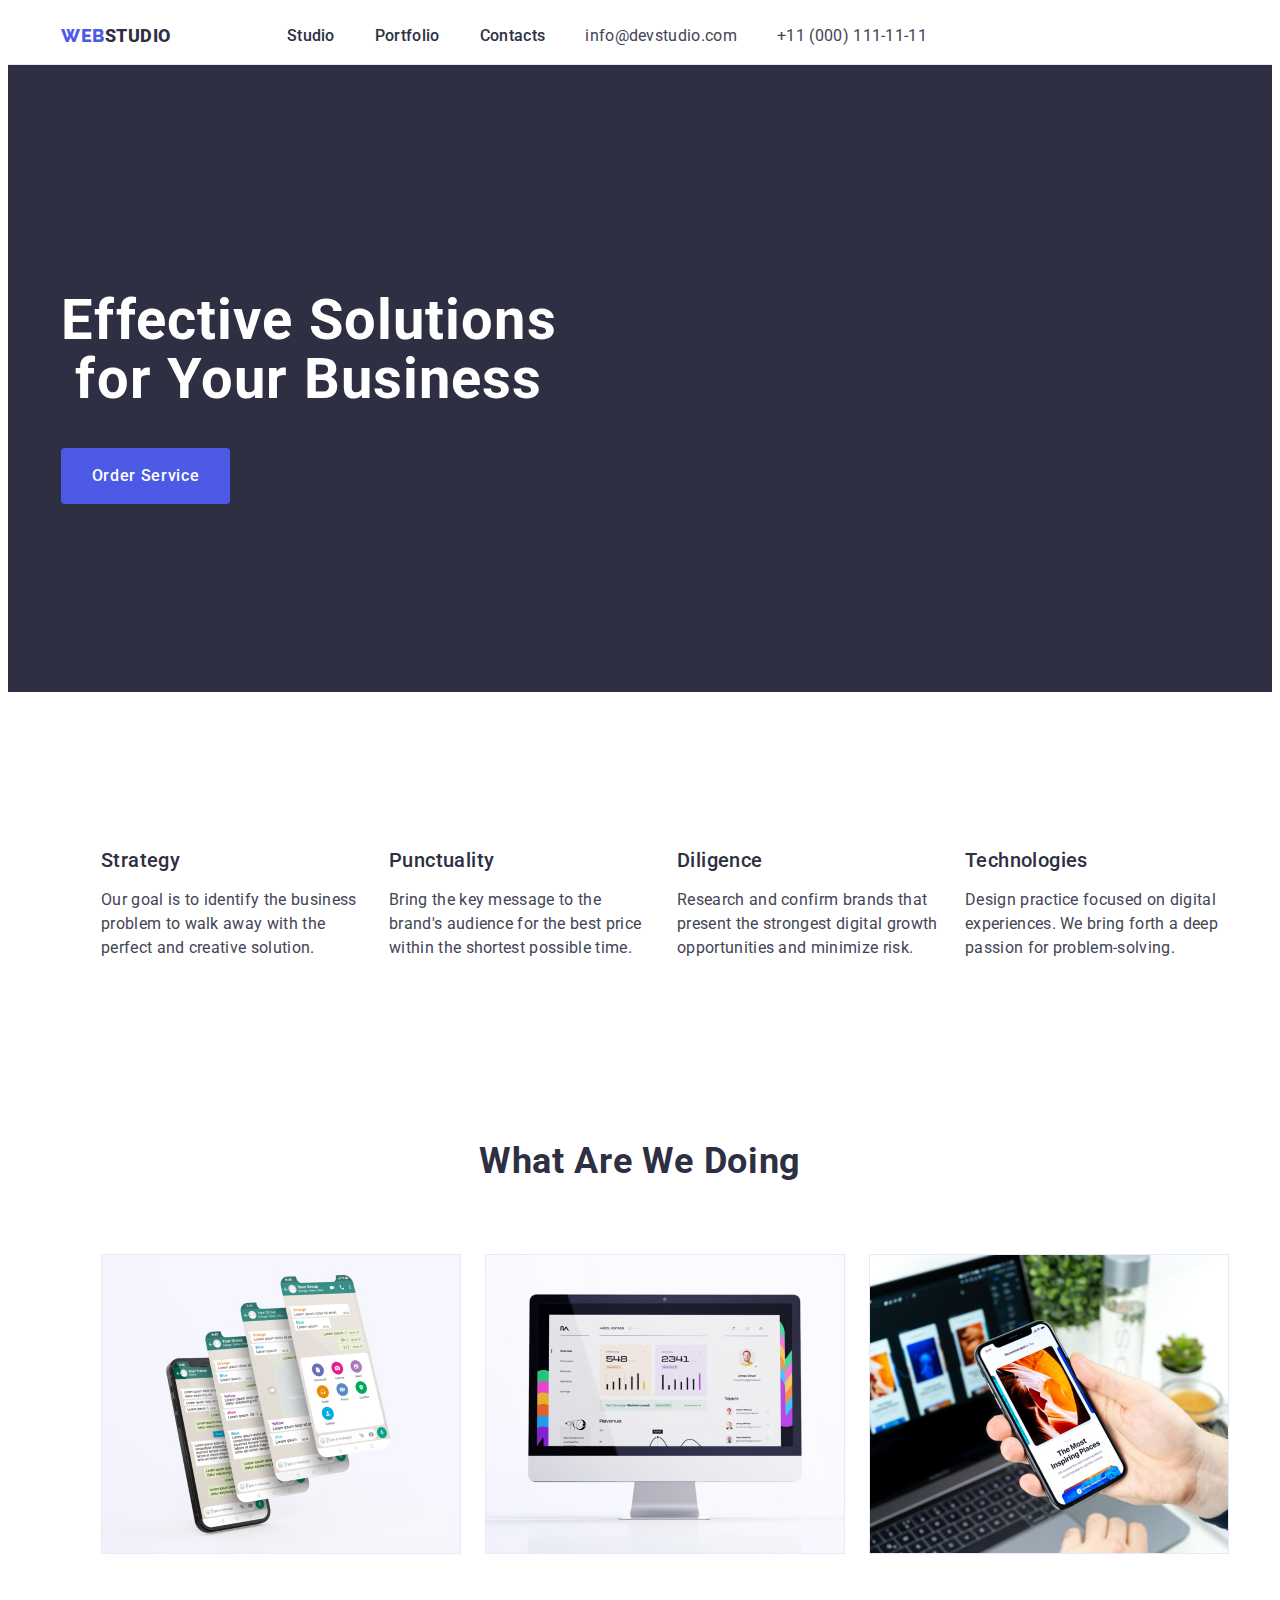
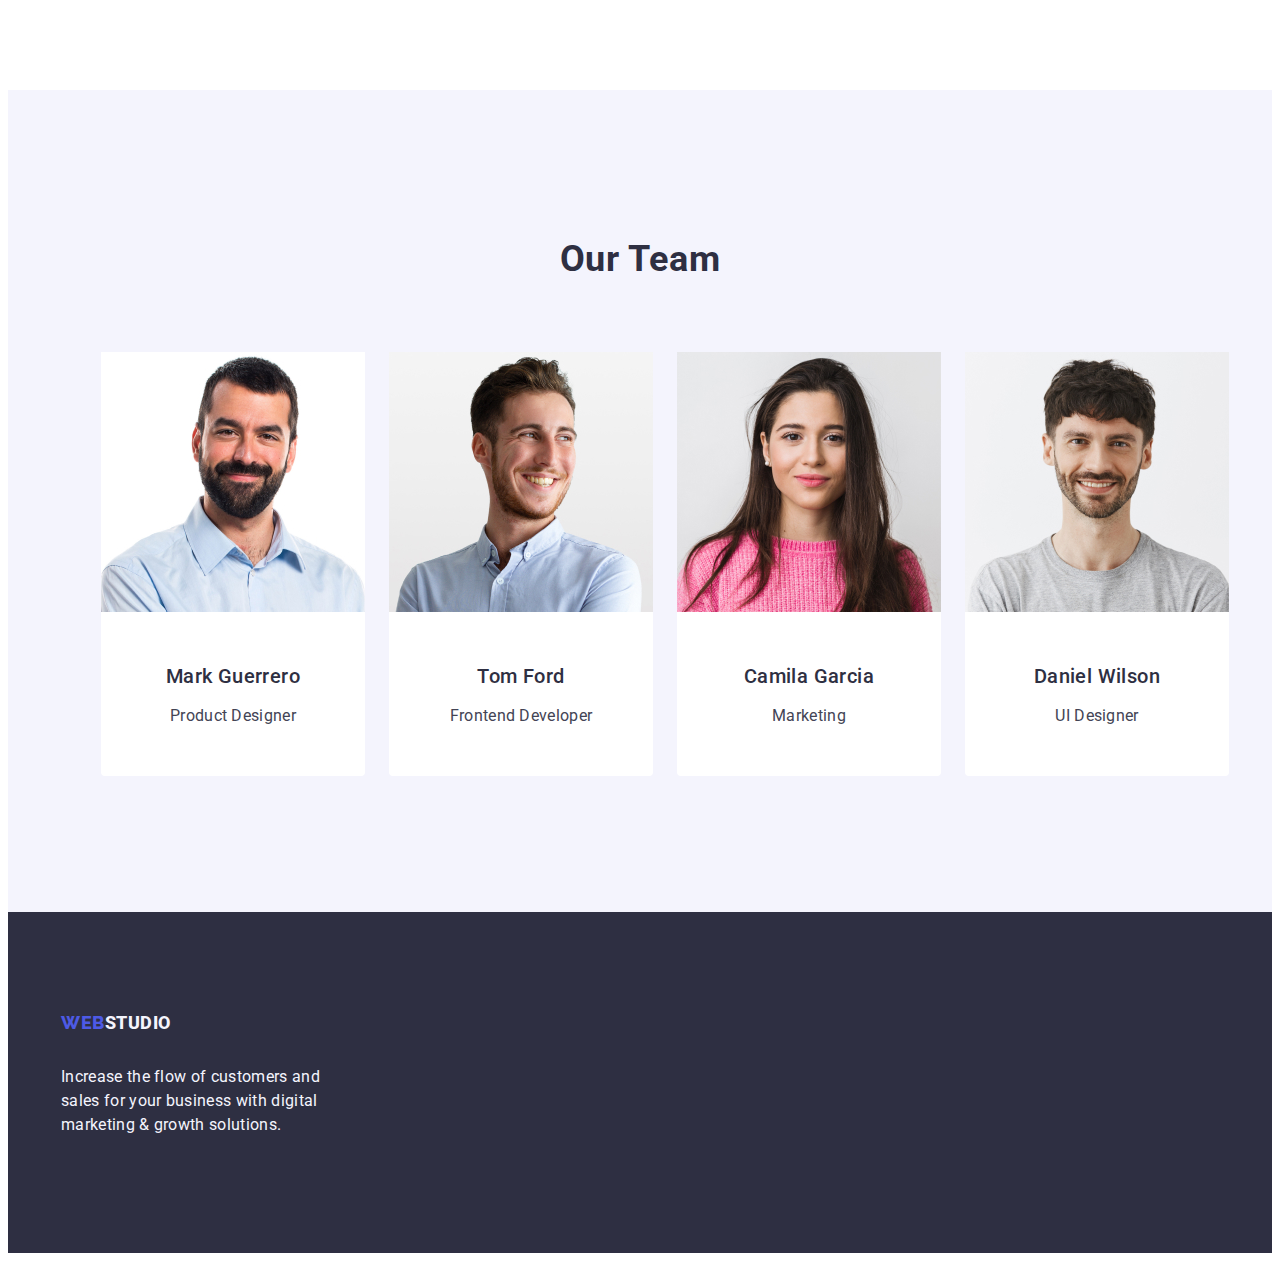
<file: index.html>
<!DOCTYPE html>
<html lang="en">
  <head>
    <meta charset="UTF-8" />
    <meta http-equiv="X-UA-Compatible" content="IE=edge" />
    <meta name="viewport" content="width=device-width, initial-scale=1.0" />
    <meta name="description" content="Effective Solutions for Your Business" />
    <meta name="keywords" content="Business, Solutions" />
    <link
      rel="stylesheet"
      href="https://cdnjs.cloudflare.com/ajax/libs/modern-normalize/2.0.0/modern-normalize.min.css"
      integrity="sha512-4xo8blKMVCiXpTaLzQSLSw3KFOVPWhm/TRtuPVc4WG6kUgjH6J03IBuG7JZPkcWMxJ5huwaBpOpnwYElP/m6wg=="
      crossorigin="anonymous"
      referrerpolicy="no-referrer"
    />
    <link rel="preconnect" href="https://fonts.googleapis.com" />
    <link rel="preconnect" href="https://fonts.gstatic.com" crossorigin />
    <link
      href="https://fonts.googleapis.com/css2?family=Raleway:wght@700&family=Roboto:wght@400;500;700;900&display=swap"
      rel="stylesheet"
    />
    <title>WebStudio</title>
    <link rel="stylesheet" href="./css/styles.css" />
  </head>
  <body>
    <!-- Header -->
    <header class="header-flexbox-styling">
      <div class="header-div-flexbox-styling container">
        <!-- Logo -->
        <nav class="header-nav-flexbox-styling">
          <a class="logo link" href="./index.html"
            >Web<span class="logo-studio">Studio</span></a
          >
          <!-- Menu Nav -->
          <ul class="list header-menu-flexbox-styling">
            <li>
              <a href="./index.html" class="nav-list link">Studio</a>
            </li>
            <li>
              <a href="./portfolio.html" class="nav-list link">Portfolio</a>
            </li>
            <li><a href="" class="nav-list link">Contacts</a></li>
          </ul>
        </nav>

        <!-- Contact info -->
        <address class="address-info">
          <ul class="list header-menu-flexbox-styling">
            <li>
              <a href="mailto:info@devstudio.com" class="address-details link"
                >info@devstudio.com</a
              >
            </li>
            <li>
              <a href="tel:+110001111111" class="address-details link"
                >+11 (000) 111-11-11</a
              >
            </li>
          </ul>
        </address>
      </div>
    </header>
    <main>
      <!-- Hero section 1-->
      <section class="hero-section">
        <div class="container">
          <h1 class="hero-section-title">
            Effective Solutions for Your Business
          </h1>
          <button type="button" class="button">Order Service</button>
        </div>
      </section>
      <!-- About section 2-->
      <section title="lists" class="second-section">
        <!-- ul>li*4>div>h3+p -->
        <div class="container">
          <h2 class="visually-hidden">something goes here</h2>
          <ul class="list">
            <li class="second-section-list-element">
              <h3 class="list-title">Strategy</h3>
              <p class="list-para">
                Our goal is to identify the business problem to walk away with
                the perfect and creative solution.
              </p>
            </li>
            <li class="second-section-list-element">
              <h3 class="list-title">Punctuality</h3>
              <p class="list-para">
                Bring the key message to the brand's audience for the best price
                within the shortest possible time.
              </p>
            </li>
            <li class="second-section-list-element">
              <h3 class="list-title">Diligence</h3>
              <p class="list-para">
                Research and confirm brands that present the strongest digital
                growth opportunities and minimize risk.
              </p>
            </li>
            <li class="second-section-list-element">
              <h3 class="list-title">Technologies</h3>
              <p class="list-para">
                Design practice focused on digital experiences. We bring forth a
                deep passion for problem-solving.
              </p>
            </li>
          </ul>
        </div>
      </section>

      <!-- About section 3
    What Are We Doing -->
      <section title="What are we doing" class="third-section">
        <div class="container">
          <h2 class="mission-title">What are we doing</h2>

          <ul class="list">
            <li class="third-section-list-element">
              <img
                src="./images/whatdoing1.jpg"
                alt="monitor screen"
                width="360"
              />
            </li>
            <li class="third-section-list-element">
              <img
                src="./images/whatdoing2.jpg"
                alt="messenger app"
                width="360"
              />
            </li>
            <li class="third-section-list-element">
              <img
                src="./images/whatdoing3.jpg"
                alt="holding phone"
                width="360"
              />
            </li>
          </ul>
        </div>
      </section>
      <!-- About section 4
    Our Team -->
      <section class="team-section">
        <div class="container">
          <h2 class="team-title">Our Team</h2>

          <ul class="list">
            <li class="list-element">
              <img src="./images/mark.jpg" alt="mark" width="264" />
              <div class="worker">
                <h3 class="list-title list-title-worker">Mark Guerrero</h3>
                <p class="list-para list-para-worker">Product Designer</p>
              </div>
            </li>
            <li class="list-element">
              <img src="./images/tom.jpg" alt="tom" width="264" />
              <div class="worker">
                <h3 class="list-title list-title-worker">Tom Ford</h3>
                <p class="list-para list-para-worker">Frontend Developer</p>
              </div>
            </li>
            <li class="list-element">
              <img src="./images/camila.jpg" alt="camila" width="264" />
              <div class="worker">
                <h3 class="list-title list-title-worker">Camila Garcia</h3>
                <p class="list-para list-para-worker">Marketing</p>
              </div>
            </li>
            <li class="list-element">
              <img src="./images/daniel.jpg" alt="daniel" width="264" />
              <div class="worker">
                <h3 class="list-title list-title-worker">Daniel Wilson</h3>
                <p class="list-para list-para-worker">UI Designer</p>
              </div>
            </li>
          </ul>
        </div>
      </section>
    </main>
    <footer class="footer">
      <div class="container">
        <!-- Logo -->

        <a class="logo link logo-footer" href="./index.html"
          >Web<span class="logo-studio-footer">Studio</span></a
        >
        <p class="footer-text">
          Increase the flow of customers and sales for your business with
          digital marketing & growth solutions.
        </p>
      </div>
    </footer>
  </body>
</html>
</file>
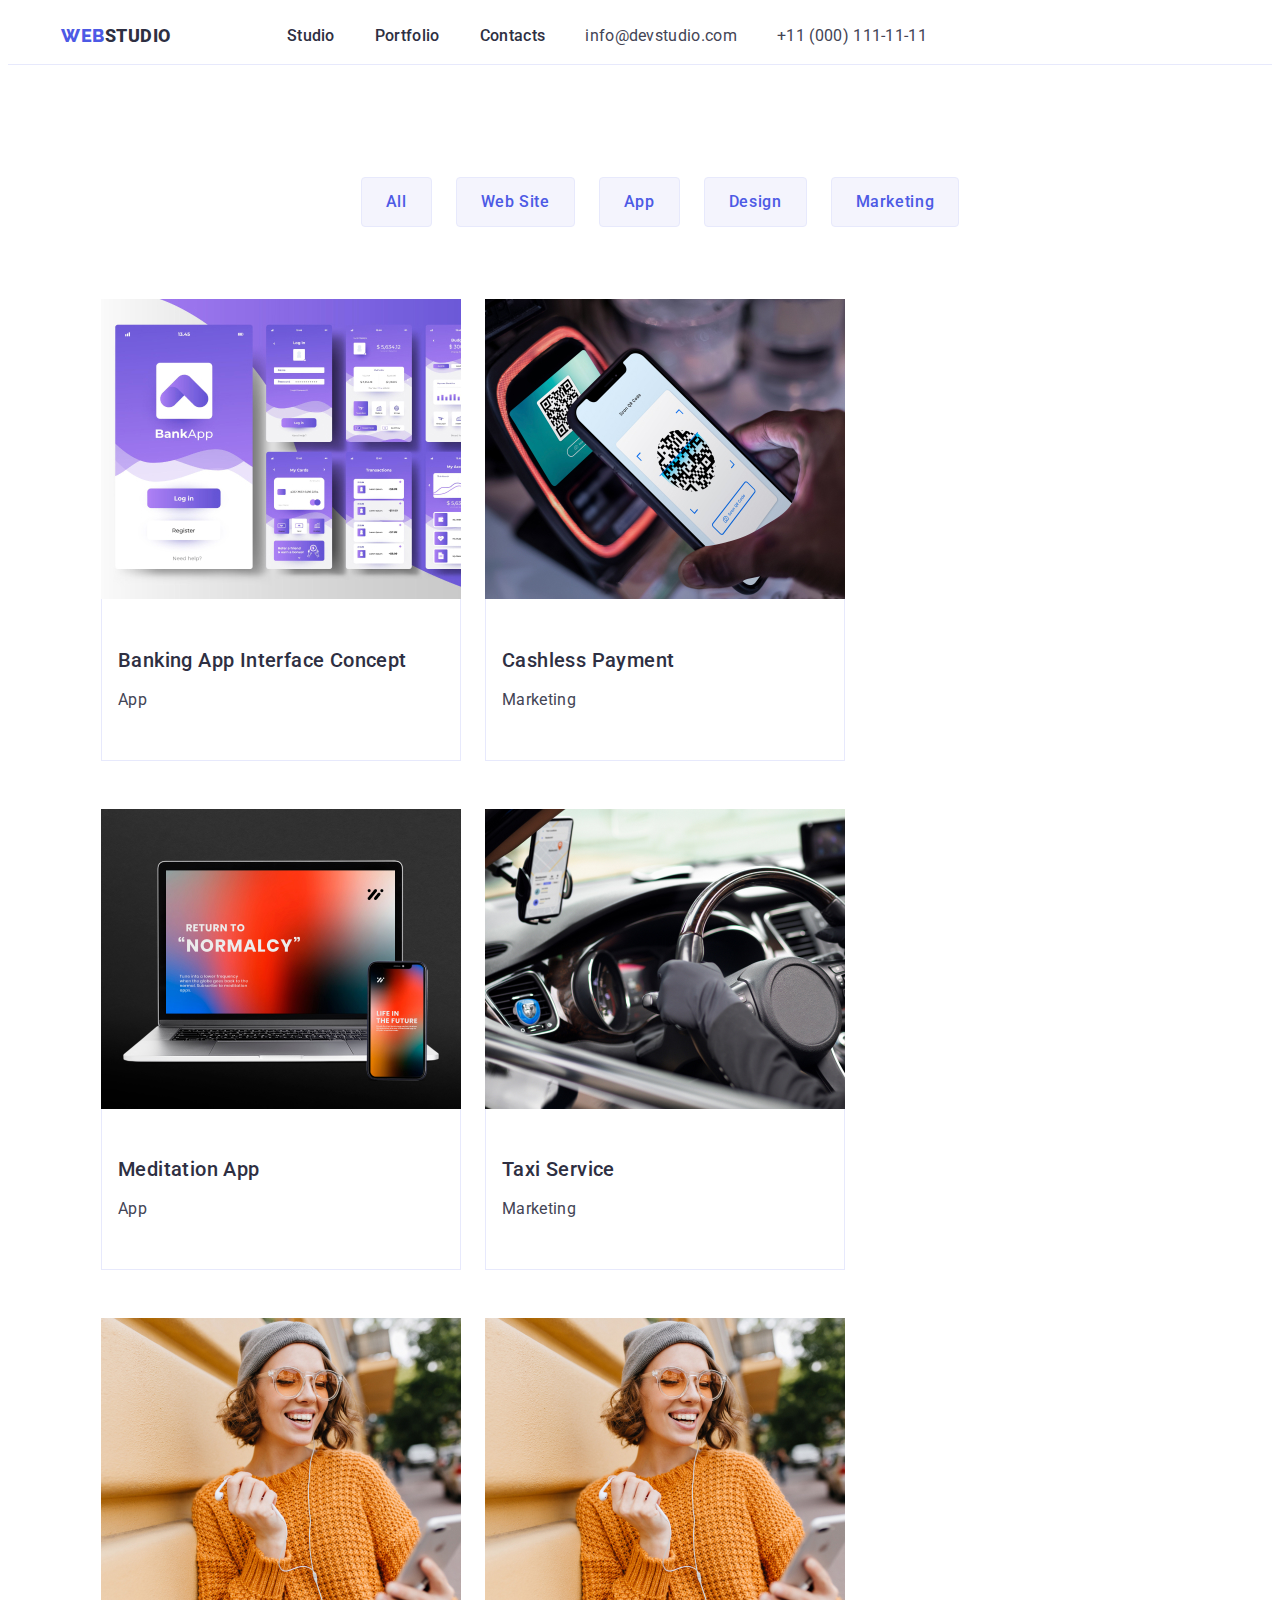
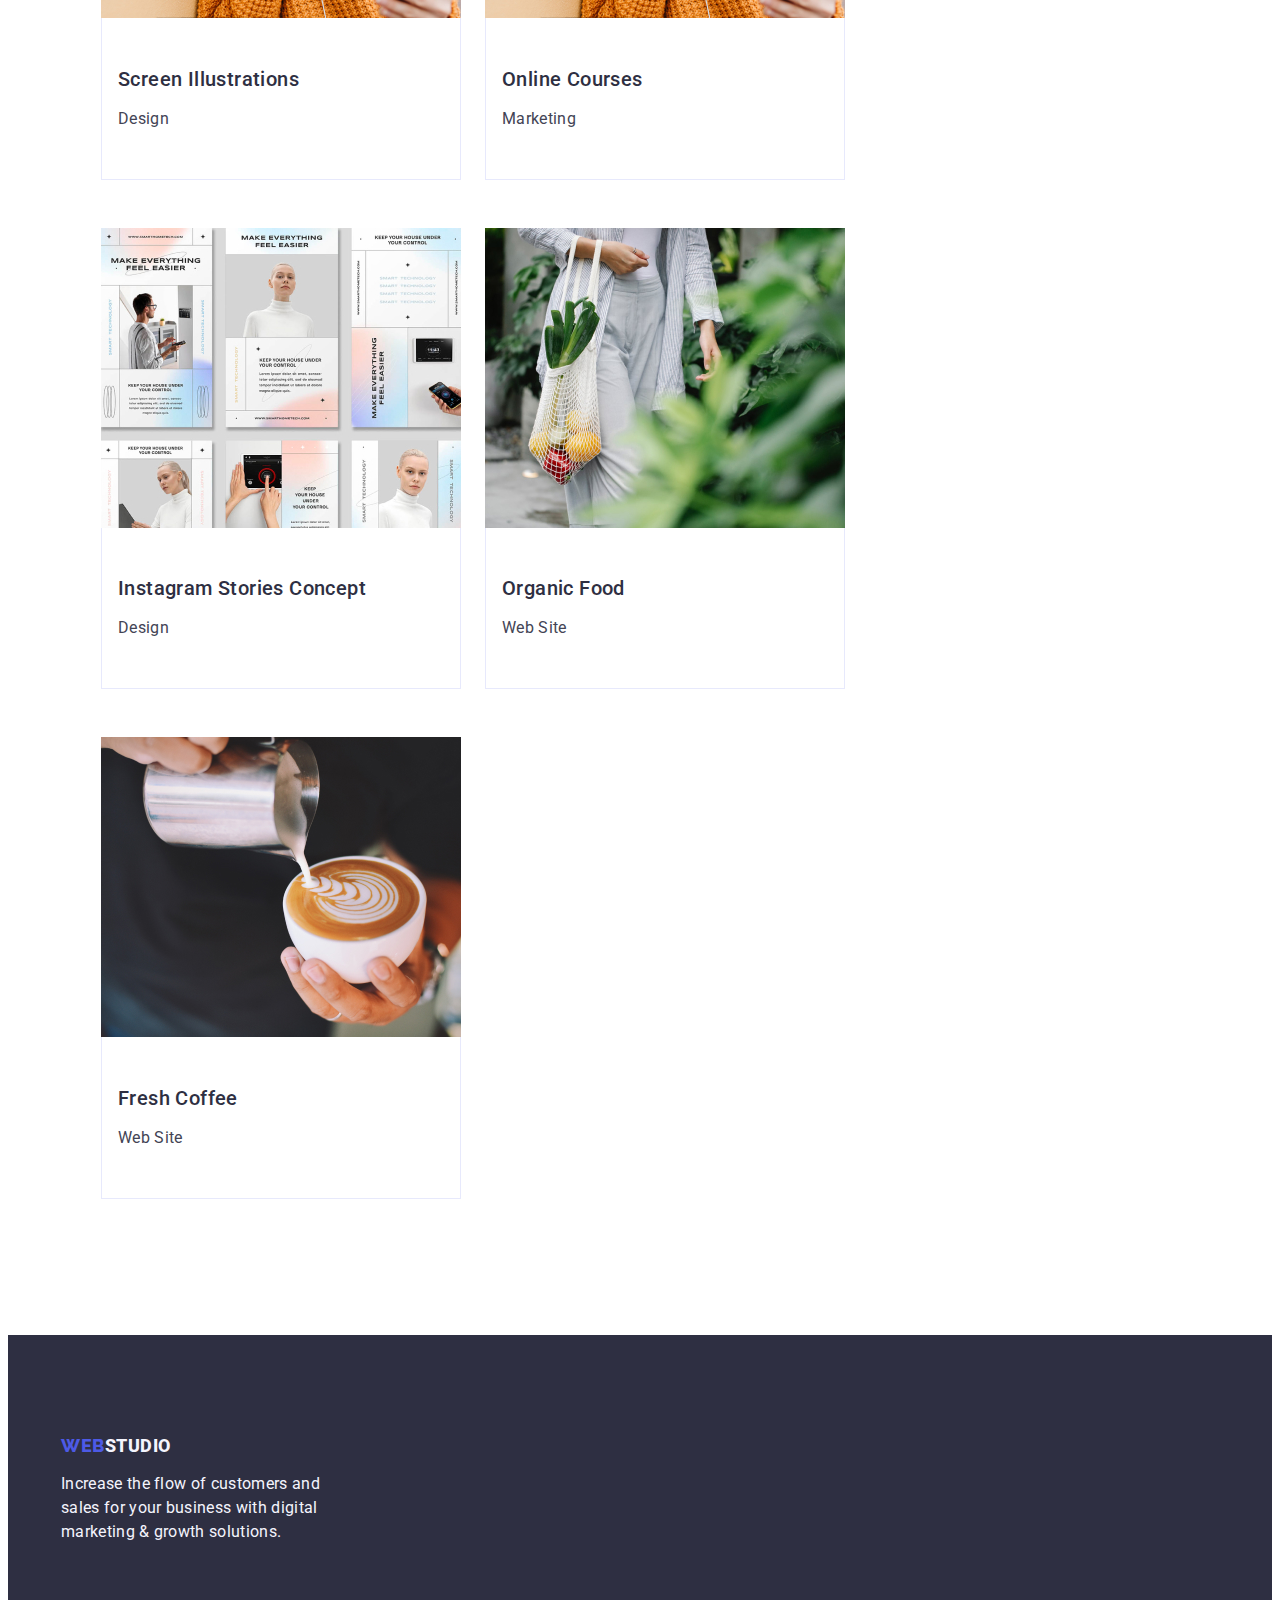
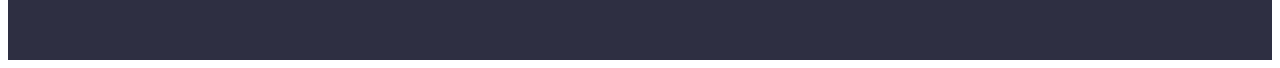
<file: portfolio.html>
<!DOCTYPE html>
<html lang="en">
  <head>
    <meta charset="UTF-8" />
    <meta http-equiv="X-UA-Compatible" content="IE=edge" />
    <meta name="viewport" content="width=device-width, initial-scale=1.0" />
    <meta name="description" content="Effective Solutions for Your Business" />
    <meta name="keywords" content="Business, Solutions" />
    <link
      rel="stylesheet"
      href="https://cdnjs.cloudflare.com/ajax/libs/modern-normalize/2.0.0/modern-normalize.min.css"
      integrity="sha512-4xo8blKMVCiXpTaLzQSLSw3KFOVPWhm/TRtuPVc4WG6kUgjH6J03IBuG7JZPkcWMxJ5huwaBpOpnwYElP/m6wg=="
      crossorigin="anonymous"
      referrerpolicy="no-referrer"
    />
    <link rel="preconnect" href="https://fonts.googleapis.com" />
    <link rel="preconnect" href="https://fonts.gstatic.com" crossorigin />
    <link
      href="https://fonts.googleapis.com/css2?family=Raleway:wght@700&family=Roboto:wght@400;500;700;900&display=swap"
      rel="stylesheet"
    />
    <title>WebStudio</title>
    <link rel="stylesheet" href="./css/styles.css" />
  </head>
  <body>
    <!-- Header -->
    <header class="header-flexbox-styling">
      <div class="header-div-flexbox-styling container">
        <!-- Logo -->
        <nav class="header-nav-flexbox-styling">
          <a class="logo link" href="./index.html"
            >Web<span class="logo-studio">Studio</span></a
          >
          <!-- Menu Nav -->
          <ul class="list header-menu-flexbox-styling">
            <li>
              <a href="./index.html" class="nav-list link">Studio</a>
            </li>
            <li>
              <a href="./portfolio.html" class="nav-list link">Portfolio</a>
            </li>
            <li><a href="" class="nav-list link">Contacts</a></li>
          </ul>
        </nav>

        <!-- Contact info -->
        <address class="address-info">
          <ul class="list header-menu-flexbox-styling">
            <li>
              <a href="mailto:info@devstudio.com" class="address-details link"
                >info@devstudio.com</a
              >
            </li>
            <li>
              <a href="tel:+110001111111" class="address-details link"
                >+11 (000) 111-11-11</a
              >
            </li>
          </ul>
        </address>
      </div>
    </header>
    <main>
      <!-- Buttons section -->
      <section class="port-section-flexbox-styling">
        <div class="container">
          <h1 class="visually-hidden">something goes here</h1>
          <ul class="list port-button-list">
            <li><button type="button" class="port-button">All</button></li>
            <li><button type="button" class="port-button">Web Site</button></li>
            <li><button type="button" class="port-button">App</button></li>
            <li><button type="button" class="port-button">Design</button></li>
            <li>
              <button type="button" class="port-button">Marketing</button>
            </li>
          </ul>

          <!-- portfolio image rows -->
          <!-- shortcut for the future: section*3>ul>li*3>img+h2+p -->

          <!-- 1 -->
          <ul class="list port-main-list">
            <li class="port-main-list-element">
              <a href="" class="link">
                <img
                  src="./images/port_banking.jpg"
                  alt="banking"
                  width="360"
                />
                <div class="port-list-container">
                  <h2 class="list-title list-title-port">
                    Banking App Interface Concept
                  </h2>
                  <p class="list-para">App</p>
                </div></a
              >
            </li>
            <!-- 2 -->
            <li class="port-main-list-element">
              <a href="" class="link">
                <img
                  src="./images/port_cashless.jpg"
                  alt="cashless"
                  width="360"
                />
                <div class="port-list-container">
                  <h2 class="list-title list-title-port">Cashless Payment</h2>
                  <p class="list-para">Marketing</p>
                </div></a
              >
            </li>
            <!-- 3 -->
            <li class="port-main-list-element">
              <a href="" class="link">
                <img
                  src="./images/port_meditation.jpg"
                  alt="meditation"
                  width="360"
                />
                <div class="port-list-container">
                  <h2 class="list-title list-title-port">Meditation App</h2>
                  <p class="list-para">App</p>
                </div></a
              >
            </li>
            <!-- 4 -->
            <li class="port-main-list-element">
              <a href="" class="link">
                <img src="./images/port_taxi.jpg" alt="taxi" width="360" />
                <div class="port-list-container">
                  <h2 class="list-title list-title-port">Taxi Service</h2>
                  <p class="list-para">Marketing</p>
                </div></a
              >
            </li>
            <!-- 5 -->
            <li class="port-main-list-element">
              <a href="" class="link">
                <img src="./images/port_screen.jpg" alt="screen" width="360" />
                <div class="port-list-container">
                  <h2 class="list-title list-title-port">
                    Screen Illustrations
                  </h2>
                  <p class="list-para">Design</p>
                </div></a
              >
            </li>
            <!-- 6 -->
            <li class="port-main-list-element">
              <a href="" class="link">
                <img src="./images/port_online.jpg" alt="online" width="360" />
                <div class="port-list-container">
                  <h2 class="list-title list-title-port">Online Courses</h2>
                  <p class="list-para">Marketing</p>
                </div></a
              >
            </li>
            <!-- 7 -->
            <li class="port-main-list-element">
              <a href="" class="link">
                <img
                  src="./images/port_instagram.jpg"
                  alt="instagram"
                  width="360"
                />
                <div class="port-list-container">
                  <h2 class="list-title list-title-port">
                    Instagram Stories Concept
                  </h2>
                  <p class="list-para">Design</p>
                </div></a
              >
            </li>
            <!-- 8 -->
            <li class="port-main-list-element">
              <a href="" class="link">
                <img
                  src="./images/port_organic.jpg"
                  alt="organic"
                  width="360"
                />
                <div class="port-list-container">
                  <h2 class="list-title list-title-port">Organic Food</h2>
                  <p class="list-para">Web Site</p>
                </div></a
              >
            </li>
            <!-- 9 -->
            <li class="port-main-list-element">
              <a href="" class="link">
                <img src="./images/port_coffee.jpg" alt="coffee" width="360" />
                <div class="port-list-container">
                  <h2 class="list-title list-title-port">Fresh Coffee</h2>
                  <p class="list-para">Web Site</p>
                </div></a
              >
            </li>
          </ul>
        </div>
      </section>
    </main>
    <footer class="footer">
      <div class="container">
        <!-- Logo -->

        <a class="logo link" href="./index.html"
          >Web<span class="logo-studio-footer">Studio</span></a
        >
        <p class="footer-text">
          Increase the flow of customers and sales for your business with
          digital marketing & growth solutions.
        </p>
      </div>
    </footer>
  </body>
</html>
</file>
<file: css/styles.css>
:root {
    --color-a: #434455;
    --color-logo: #4d5ae5;
    --color-logo-studio: #2e2f42;
    --color-logo-studio-footer: #f4f4f4fd;
    --color-hover: #404bbf;
    --color-team-bg: #F4F4FD;

}
* {
    font-family: 'Raleway', sans-serif;
    font-family: 'Roboto', sans-serif;
}

body {
    font-family: 'Roboto', sans-serif;
    color: var(--color-a);
    background-color: #FFFFFF;
}

img {
    display: block;
}

.visually-hidden {
    position: absolute;
    width: 1px;
    height: 1px;
    margin: -1px;
    border: 0;
    padding: 0;
    
    white-space: nowrap;
    clip-path: inset(100%);
    clip: rect(0 0 0 0);
    overflow: hidden;
  }

/* header stuff */

.header-flexbox-styling {
    border-bottom: 1px solid #e7e9fc;
}

.header-div-flexbox-styling {
    display: flex;
}

.container {
    width: 1158px;
    margin: 0 auto;
    padding: 0 15px;
}

.header-nav-flexbox-styling {
    display: flex;
    align-items: center;
}

.logo {
    font-family: 'Raleway', sans-serif;
    font-weight: 800;
    font-size: 18px;
    line-height: 1.17;
    letter-spacing: 0.03em;
    text-transform: uppercase;
    color: var(--color-logo);

    margin-right: 76px;
}

.link {
    text-decoration: none;
}

.logo-studio {
    color: var(--color-logo-studio);
}

.list {
    list-style: none;

    display: flex;
    gap: 24px;
}

.header-menu-flexbox-styling {
    display: flex;
    gap: 40px;
}

.nav-list {
    font-weight: 500;
    font-size: 16px;
    line-height: 1.5;
    letter-spacing: 0.02em;
    color: var(--color-logo-studio);

    
    padding: 24px 0;
}

.list .link:hover,
.list .link:focus {
  color: var(--color-hover);
}

.address-info {
    font-style: normal;
}

.address-details {
    font-size: 16px;
    line-height: 1.5;
    letter-spacing: 0.02em;
    color: var(--color-a);
}

/* hero section */

.hero-section {
    background-color: var(--color-logo-studio);

    padding: 188px 0;
}

.hero-section-title {
    font-size: 56px;
    line-height: 1.07;
    text-align: center;
    letter-spacing: 0.02em;
    color: #ffffff;

    max-width: 496px;
}

.button {
    background-color: var(--color-logo);
    font-weight: 500;
    font-size: 16px;
    line-height: 1.5;
    letter-spacing: 0.04em;
    color: #ffffff;
    cursor: pointer;

    display: block;
    min-width: 169px;
    height: 56px;
    border: none;
    background-color: #4d5ae5;
    border-radius: 4px;
    cursor: pointer;
}

.button:hover,
.button:focus {
    background-color: var(--color-hover);
}

/* second section */

.second-section {
    padding: 120px 0;
}

.list-title {
    font-weight: 500;
    font-size: 20px;
    line-height: 1.2;
    letter-spacing: 0.02em;
    color: var(--color-logo-studio);

    margin-bottom: 8px;
}

.list-para {
    font-size: 16px;
    line-height: 1.5;
    letter-spacing: 0.02em;
    color: var(--color-a);
}

.second-section-list-element {
    width: 100%;
    min-width: 264px;
} 

/* third section */

.third-section {
    padding-bottom: 120px;
}

.mission-title {
    font-size: 36px;
    line-height: 1.11;
    text-align: center;
    letter-spacing: 0.02em;
    text-transform: capitalize;
    color: var(--color-logo-studio);

    margin-bottom: 72px;
}

.third-section-list-element {
    flex-basis: calc((100% - 48px) / 3);
}

/* fourth section */

.team-section {
    background-color: var(--color-team-bg);

    padding: 120px 0;
}

.team-title {
    font-size: 36px;
    line-height: 1.11;
    text-align: center;
    letter-spacing: 0.02em;
    text-transform: capitalize;
    color: var(--color-logo-studio);

    margin-bottom: 72px;
}

.list-element {
    background-color: #FFFFFFFF;

    flex-basis: calc((100% - 72px) / 4);
    border-radius: 0px 0px 4px 4px;
}

.worker {
    padding: 32px 0;
}

.list-title-worker {
    text-align: center;
    margin-bottom: 8px;
}

.list-para-worker {
    text-align: center;
}

/* footer section */

.footer {
    background-color: var(--color-logo-studio);
    padding: 100px 0;
}

.logo-studio-footer {
    color: #F4F4FD;
}

.footer-text {
    line-height: 1.5;
    color: #F4F4FD;
    letter-spacing: 0.02em;

    max-width: 264px;
}

.logo-footer {
    display: inline-block;
    margin-bottom: 16px;
}

/* portfolio section */

.port-button {
    font-family: "Roboto", sans-serif;
    font-weight: 500;
    font-size: 16px;
    line-height: 1.5;
    letter-spacing: 0.04em;
    color: #4d5ae5;
    background-color: #F4F4FD;
    cursor: pointer;

    padding: 12px 24px;
    border: 1px solid #e7e9fc;
    border-radius: 4px;
}

.port-button:hover,
.port-button:focus {
    color: #FFFFFFFF;
    background-color: #404BBF;
    border: 1px solid transparent;
}

.port-section-flexbox-styling {
    padding-top: 96px;
    padding-bottom: 120px;
}

.port-button-list {
    justify-content: center;
    gap: 24px;
    margin-bottom: 72px;
}

.port-main-list {
    display: flex;
    flex-wrap: wrap;
    column-gap: 24px;
    row-gap: 48px;
}

.port-main-list-element {
    flex-basis: calc((100% - 48px) / 3);
}

.port-list-container {
    padding: 32px 16px;
    border: 1px solid #e7e9fc;
    border-top: none;
}

.list-title-port {
    margin-bottom: 8px;
}
</file>
